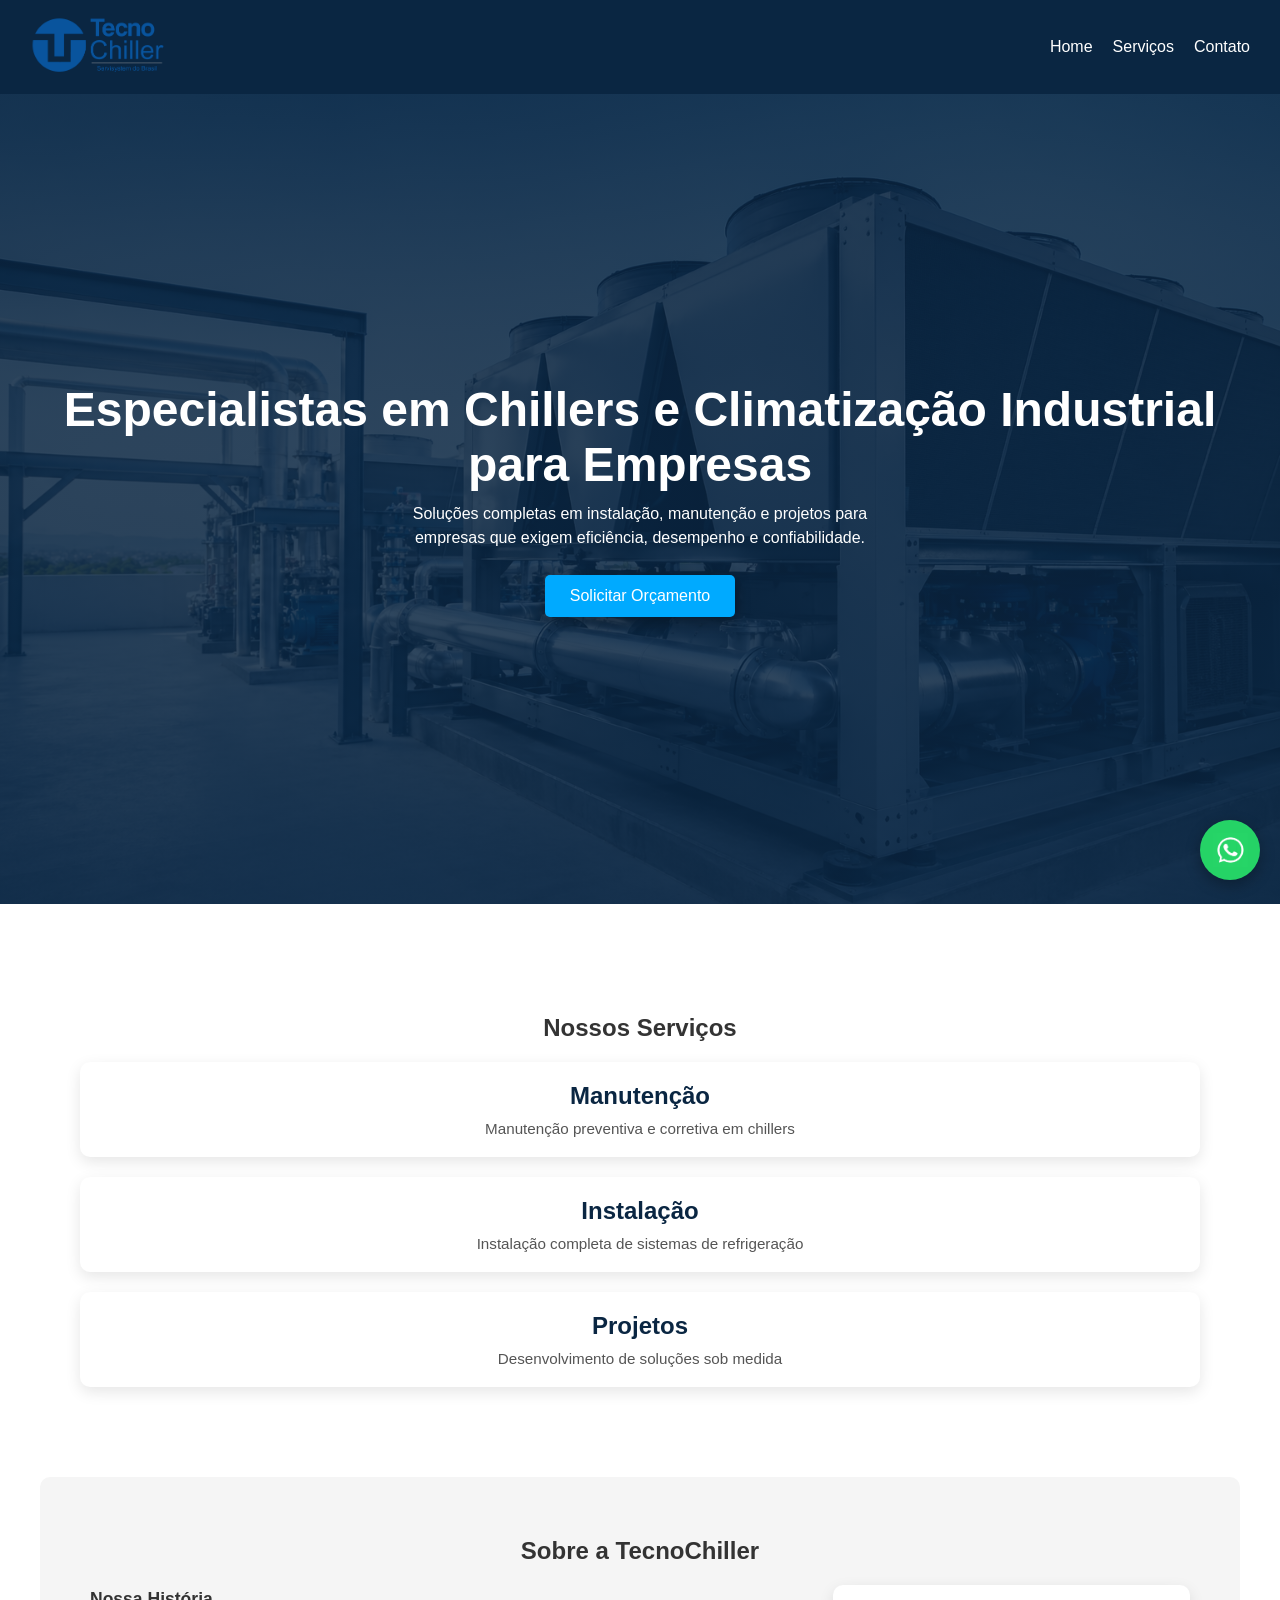
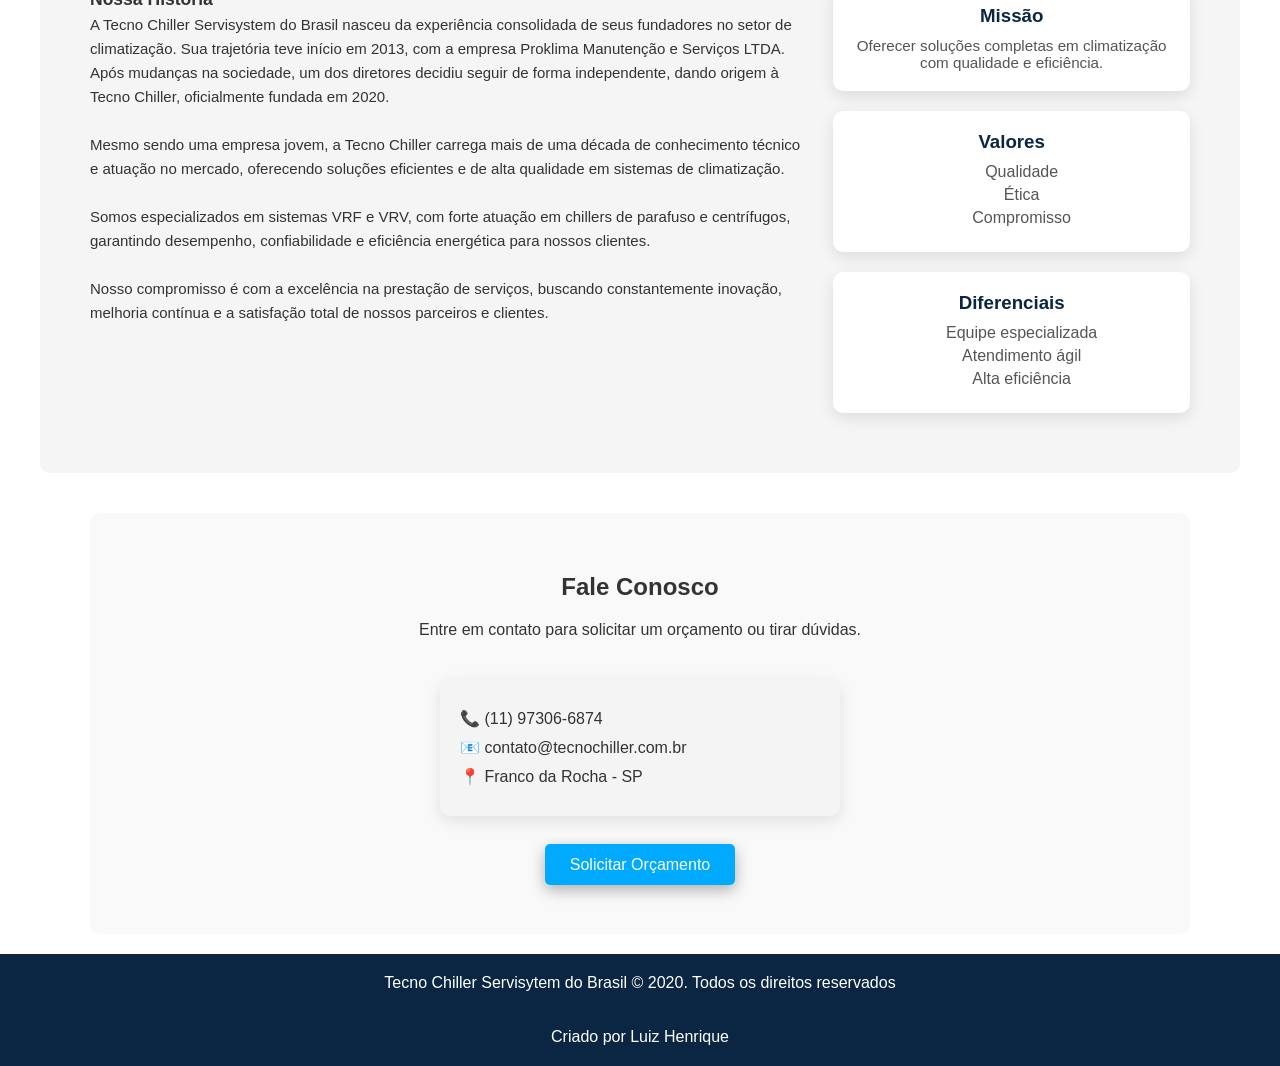
<file: index.html>
<!DOCTYPE html>
<html lang="pt-br">
<head>
    <meta charset="UTF-8">
    <meta name="viewport" content="width=device-width, initial-scale=1.0">
    <link rel="icon" type="image/svg+xml" href="assets/img/favicon.png">
    <link rel="stylesheet" href="./css/style.css">
    <title>TecnoChiller</title>
</head>
<body>
    
    <div id="menu-container"></div>

    <main>

         <section class="hero">
            
            <h1>Especialistas em Chillers e Climatização Industrial para Empresas</h1>
            <p>Soluções completas em instalação, manutenção e projetos para empresas que exigem eficiência, desempenho e confiabilidade.</p>
            <a href="pages/contato.html" class="btn">Solicitar Orçamento</a>
        
        </section>

    <!-- SERVIÇOS -->
        <section class="servicos">
            
            <h2>Nossos Serviços</h2>

        <div class="cards">

            <div class="card">
                <h3>Manutenção</h3>
                <p>Manutenção preventiva e corretiva em chillers</p>
            </div>

            <div class="card">
                <h3>Instalação</h3>
                <p>Instalação completa de sistemas de refrigeração</p>
            </div>

            <div class="card">
                <h3>Projetos</h3>
                <p>Desenvolvimento de soluções sob medida</p>
            </div>

        </div>

        </section>

          <!-- SOBRE -->
        <section class="sobre">
            <h2>Sobre a TecnoChiller</h2>
            
            <div class="sobre-container">

                <div class="historia">
                    <h3>Nossa História</h3>
                    <p>
                        A Tecno Chiller Servisystem do Brasil nasceu da experiência consolidada de seus fundadores no setor de climatização. Sua trajetória teve início em 2013, com a empresa Proklima Manutenção e Serviços LTDA. Após mudanças na sociedade, um dos diretores decidiu seguir de forma independente, dando origem à Tecno Chiller, oficialmente fundada em 2020.
                    <br><br>
                    Mesmo sendo uma empresa jovem, a Tecno Chiller carrega mais de uma década de conhecimento técnico e atuação no mercado, oferecendo soluções eficientes e de alta qualidade em sistemas de climatização.
                    <br><br>
                    Somos especializados em sistemas VRF e VRV, com forte atuação em chillers de parafuso e centrífugos, garantindo desempenho, confiabilidade e eficiência energética para nossos clientes.
                    <br><br>
                    Nosso compromisso é com a excelência na prestação de serviços, buscando constantemente inovação, melhoria contínua e a satisfação total de nossos parceiros e clientes.

                    </p>
                </div>

                <div class="lado-direito">

                    <div class="card">

                        <h3>Missão</h3>
                        <p>Oferecer soluções completas em climatização com qualidade e eficiência.</p>

                    </div>

                    <div class="card">
                        
                        <h3>Valores</h3>
                        <ul>
                            <li>Qualidade</li>
                            <li>Ética</li>
                            <li>Compromisso</li>
                        </ul>

                    </div>

                      <div class="card">

                            <h3>Diferenciais</h3>
                            <ul>
                                <li>Equipe especializada</li>
                                <li>Atendimento ágil</li>
                                <li>Alta eficiência</li>
                            </ul>

                        </div>


                </div>

            </div>

        </section>

        <!-- CONTATO -->
        <section class="contato">
            
            <h2>Fale Conosco</h2>
            <p>Entre em contato para solicitar um orçamento ou tirar dúvidas.</p>

            <div class="contato-box">
                <p>📞 (11) 97306-6874</p>
                <p>📧 contato@tecnochiller.com.br</p>
                <p>📍 Franco da Rocha - SP</p>
            </div>

            <a href="https://wa.me/5511973066874" class="btn">Solicitar Orçamento</a>
 
        </section>

    </main>

    <a href="https://wa.me/5511973066874"
        class="whatsapp-btn"
        target="_blank">
        <img src="./assets/img/whatsapp.webp" width="35">
    </a>

    <div id="footer-container"></div>

    <script src="./js/script.js"></script>
</body>
</html>
</file>
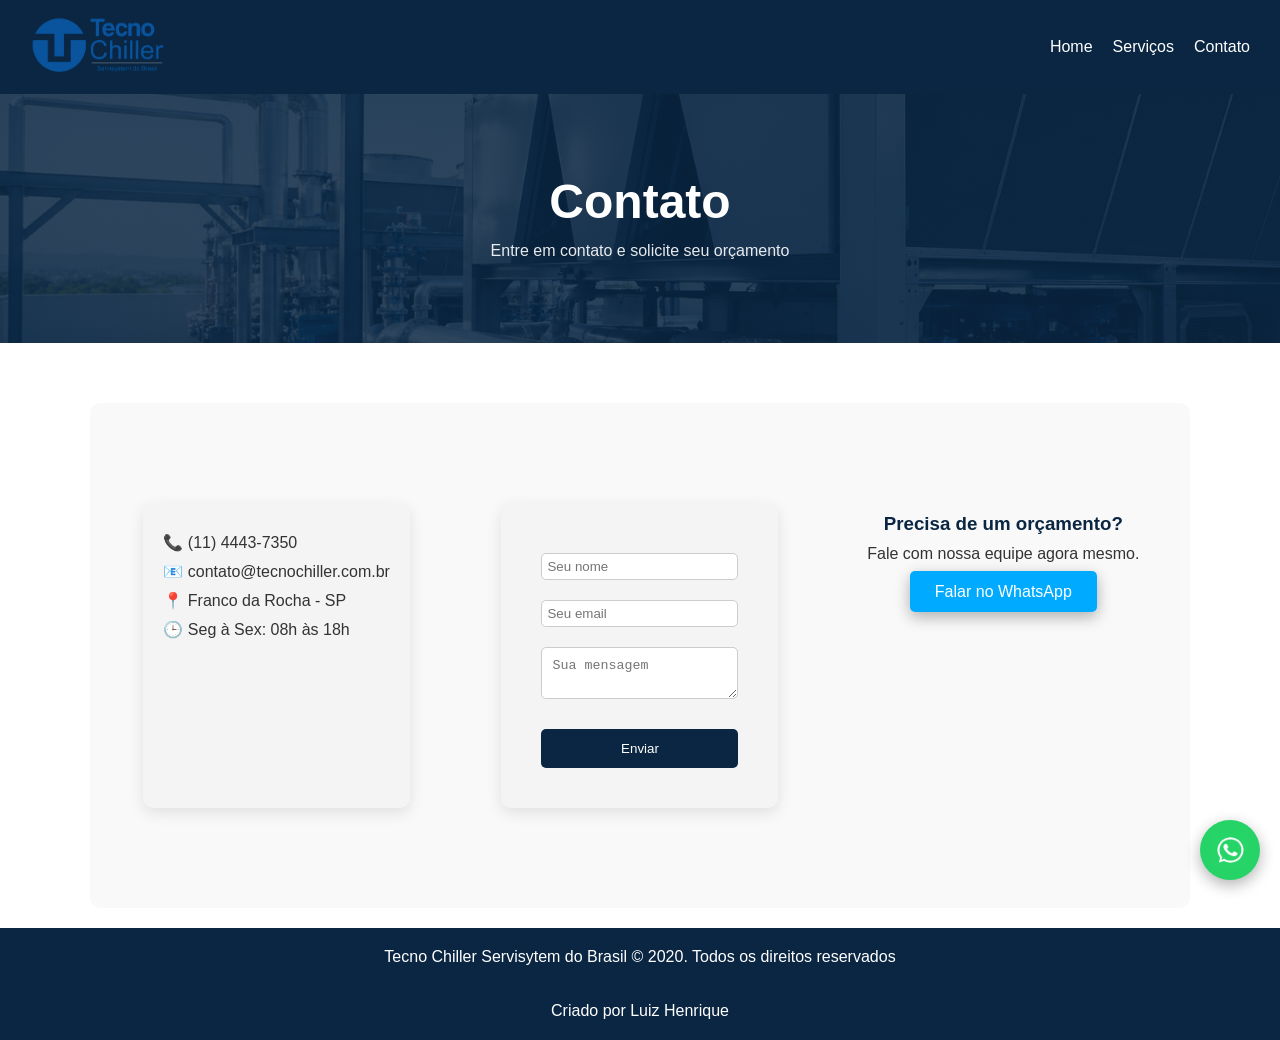
<file: pages/contato.html>
<!DOCTYPE html>
<html lang="pt-br">
<head>
    <meta charset="UTF-8">
    <meta name="viewport" content="width=device-width, initial-scale=1.0">

    <link rel="stylesheet" href="../css/style.css">
    <title>Contato</title>
</head>
<body>

        <div id="menu-container"></div>
    
    <main>
        <section class="pagina-topo">
            <h1>Contato</h1>
            <p>Entre em contato e solicite seu orçamento</p>
        </section>

        <section class="contato">

            <div class="contato-container">

                <div class="contato-box">
                    
                    <p>📞 (11) 4443-7350</p>
                    <p>📧 contato@tecnochiller.com.br</p>
                    <p>📍 Franco da Rocha - SP</p>
                    <p>🕒 Seg à Sex: 08h às 18h</p>

                </div>

                <form class="contato-box"
                      action="https://formspree.io/f/xjglkgjk"
                      method="post"
                >
                    
                    <input type="text" name="nome" placeholder="Seu nome" required>

                    <input type="email" name="email" placeholder="Seu email" required>

                    <textarea name="mensagem" placeholder="Sua mensagem"></textarea>

                    <input type="hidden" name="_subject" value = "Novo contato pelo site">

                    <button type="submit">Enviar</button>

                </form>

                <p class="form-sucesso" style="display:none;"> 
                     ✅ Mensagem enviada com sucesso!
                </p>

                <div class="contato-cta">
                    
                    <h3>Precisa de um orçamento?</h3>
                    <p>Fale com nossa equipe agora mesmo.</p>
                    
                    
                    <a href="https://wa.me/5511999999999" class="btn">
                    Falar no WhatsApp
                    </a>
                </div>


            </div>

    </section>

    </main>
    
    <a href="https://wa.me/5511973066874"
        class="whatsapp-btn"
        target="_blank">
        <img src="../assets/img/whatsapp.webp" width="35">
    </a>


    <div id="footer-container"></div>

    <script src="../js/script.js"></script>
</body>
</html>
</file>
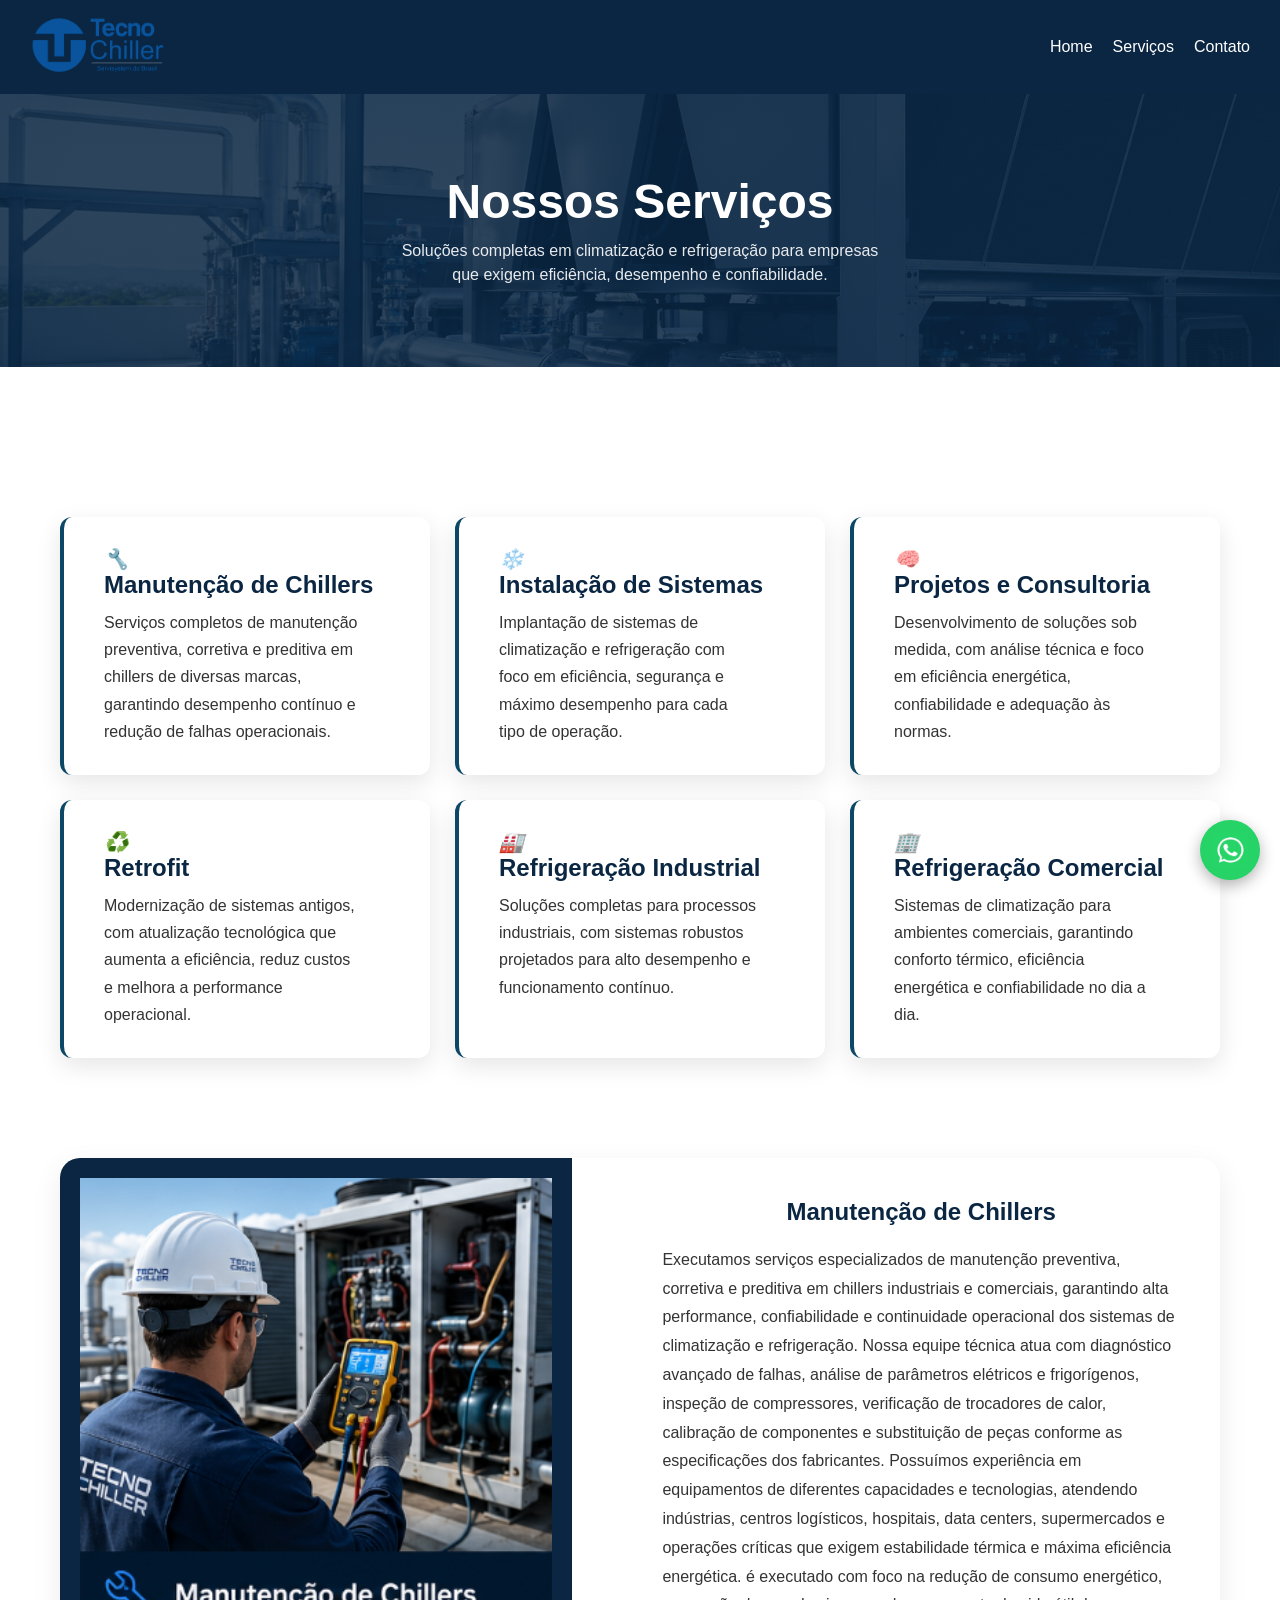
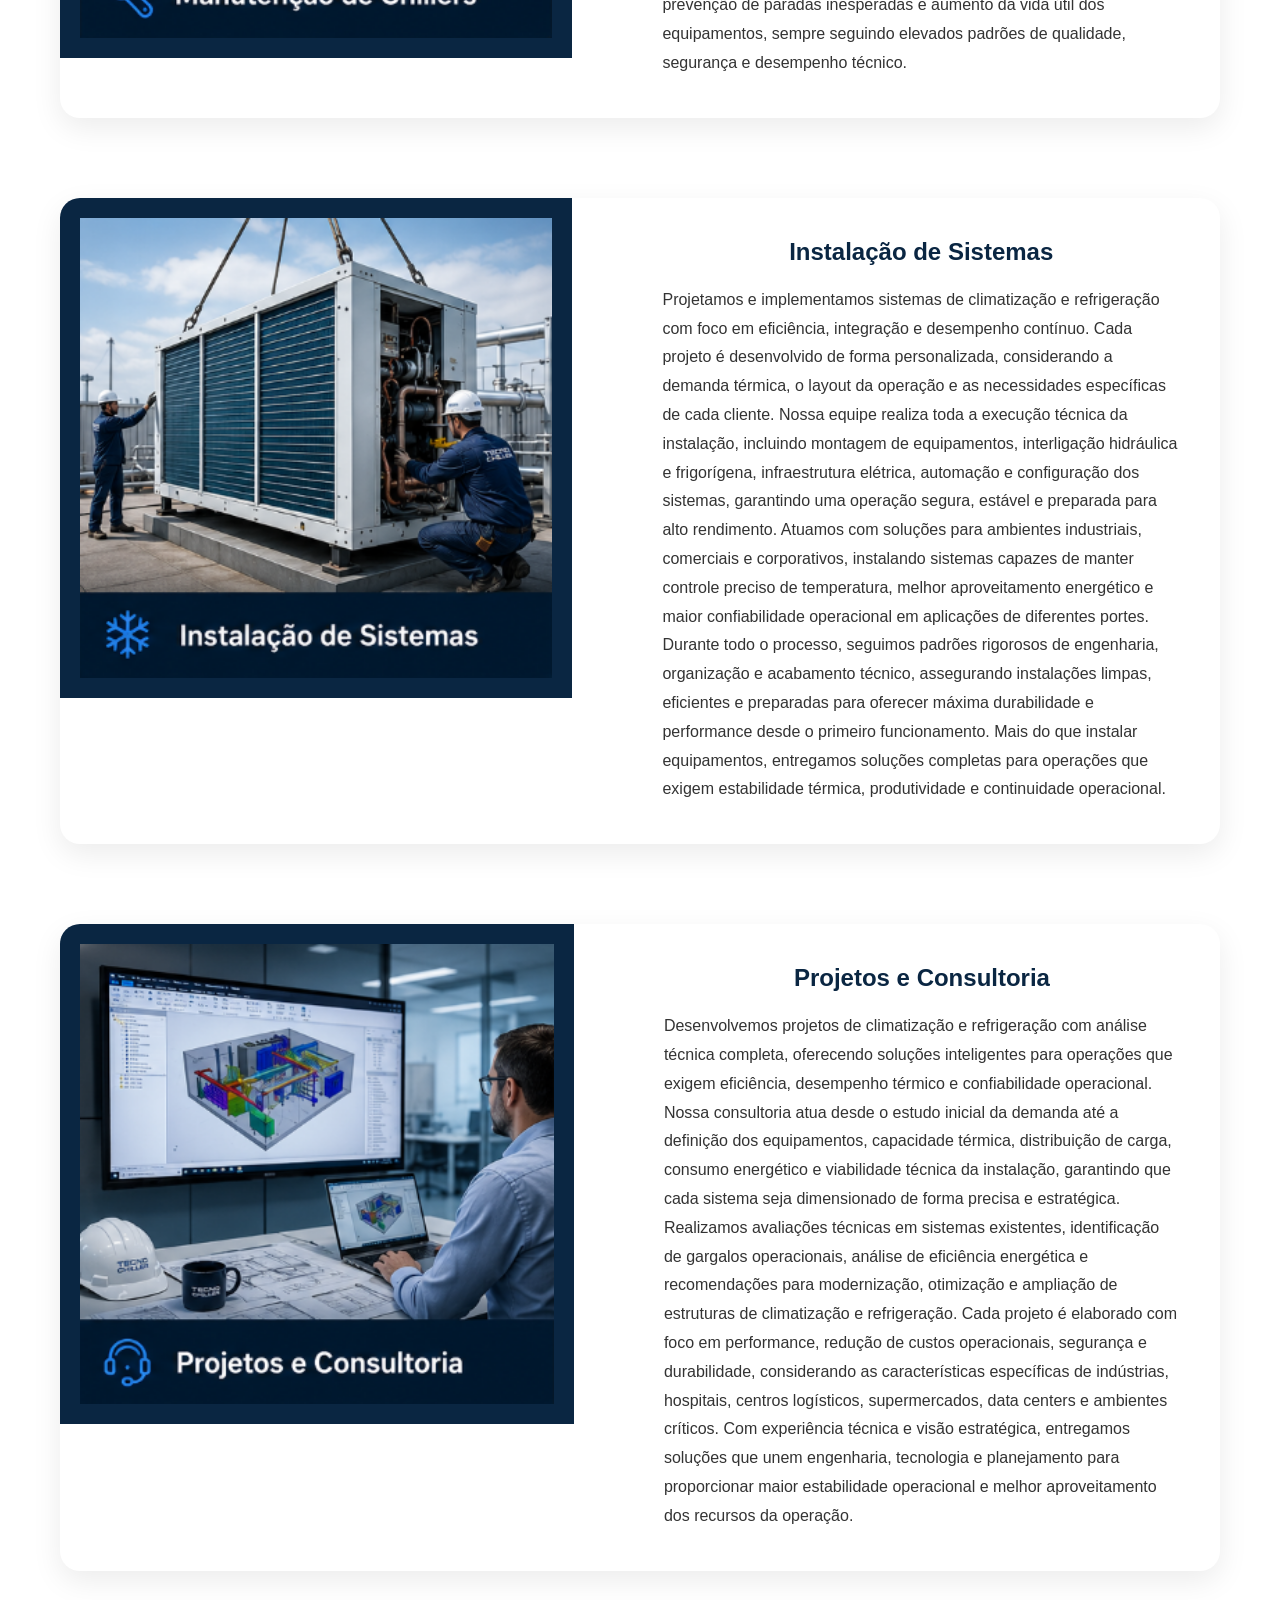
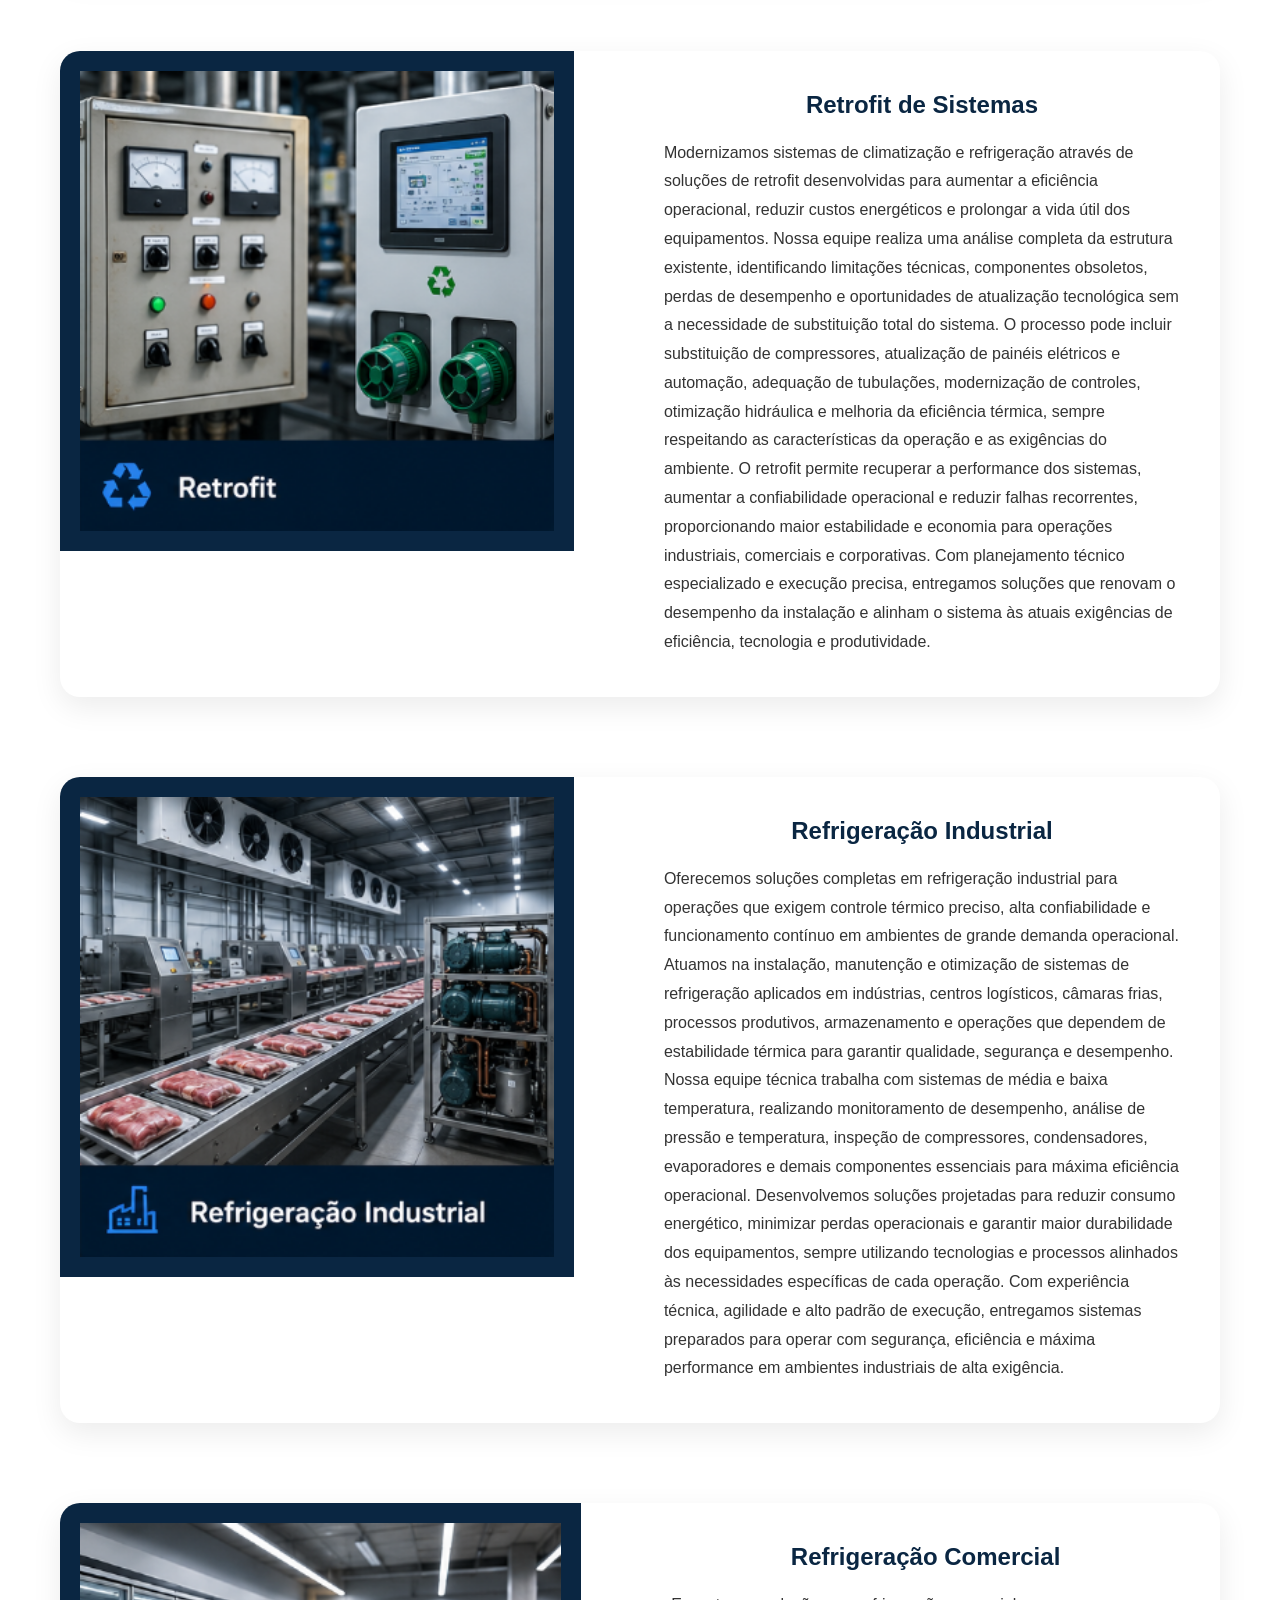
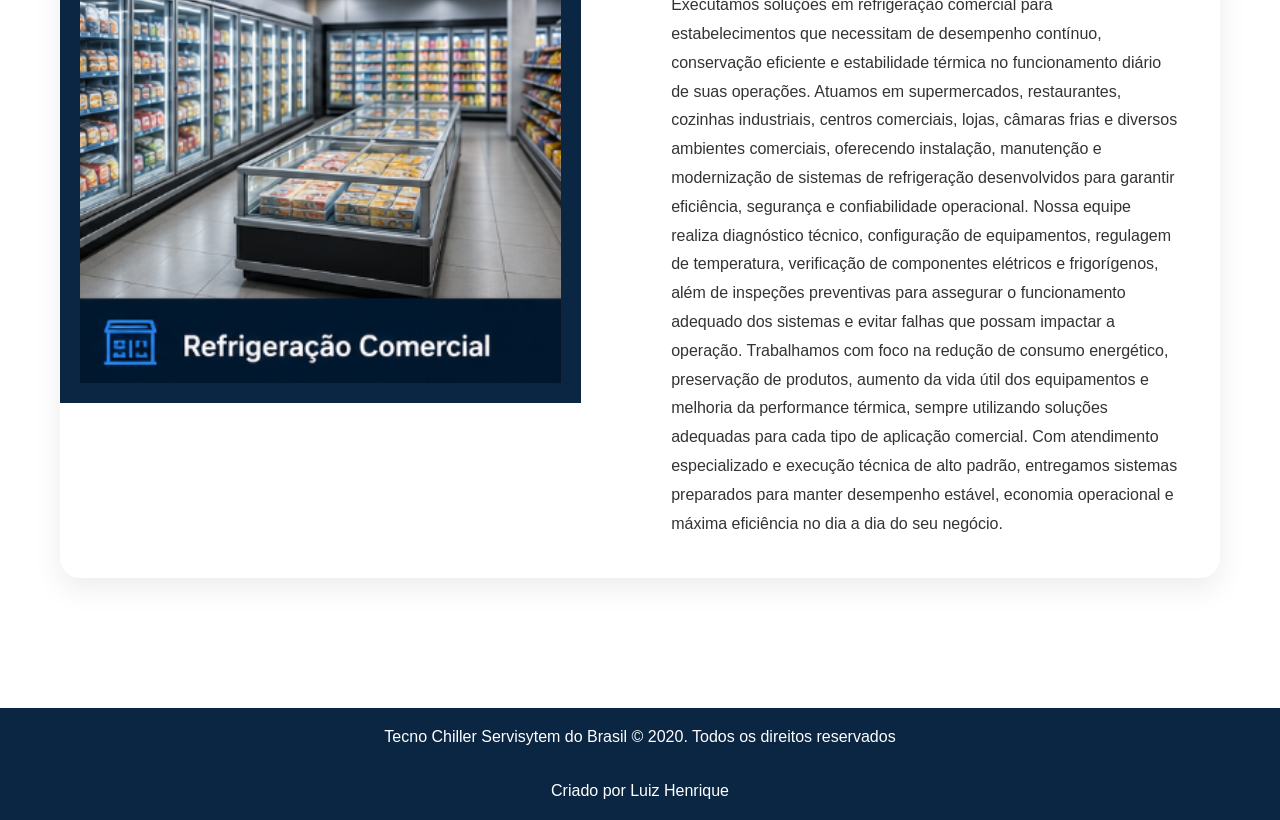
<file: pages/servicos.html>
<!DOCTYPE html>
<html lang="pt-br">
<head>
    <meta charset="UTF-8">
    <meta name="viewport" content="width=device-width, initial-scale=1.0">
    <link rel="icon" type="image/svg+xml" href="../assets/img/favicon.png">
    <link rel="stylesheet" href="../css/style.css">
    <title>TecnoChiller</title>
</head>
<body>

   <div id="menu-container"></div>

   <main>
        <section class="pagina-topo">
            <h1>Nossos Serviços</h1>
            <p>Soluções completas em climatização e refrigeração para empresas que exigem eficiência, desempenho e confiabilidade.</p>
        </section>

        <section class="servicos">

            <div class="servicos-cards">

                <div class="card-servico">
                    <i>🔧</i>
                    <h3> Manutenção de Chillers</h3>
                    <p>Serviços completos de manutenção preventiva, corretiva e preditiva em chillers de diversas marcas, garantindo desempenho contínuo e redução de falhas operacionais.</p>
                </div>

                <div class="card-servico">
                    <i>❄️</i>
                    <h3> Instalação de Sistemas</h3>
                    <p>Implantação de sistemas de climatização e refrigeração com foco em eficiência, segurança e máximo desempenho para cada tipo de operação.</p>
                </div>

                <div class="card-servico">
                    <i>🧠</i>
                    <h3> Projetos e Consultoria</h3>
                    <p>Desenvolvimento de soluções sob medida, com análise técnica e foco em eficiência energética, confiabilidade e adequação às normas.</p>
                </div>

                <div class="card-servico">
                    <i>♻️</i>
                    <h3> Retrofit</h3>
                    <p>Modernização de sistemas antigos, com atualização tecnológica que aumenta a eficiência, reduz custos e melhora a performance operacional.</p>
                </div>

                <div class="card-servico">
                    <i>🏭</i>
                    <h3> Refrigeração Industrial</h3>
                    <p>Soluções completas para processos industriais, com sistemas robustos projetados para alto desempenho e funcionamento contínuo.</p>
                </div>

                <div class="card-servico">
                    <i>🏢</i>
                    <h3> Refrigeração Comercial</h3>
                    <p>Sistemas de climatização para ambientes comerciais, garantindo conforto térmico, eficiência energética e confiabilidade no dia a dia.</p>
                </div>

            </div>

        </section>

        <section class="servicos">
            
            <div class="servico-detalhe">

                <img class="img-servico" src="../assets/img/manutenção.png" alt="chillers">

                <div class="card-img">
                
                    <h3>Manutenção de Chillers</h3>
                    <p>Executamos serviços especializados de manutenção preventiva, corretiva e preditiva em chillers industriais e comerciais, garantindo alta performance, confiabilidade e continuidade operacional dos sistemas de climatização e refrigeração.
                        
                    Nossa equipe técnica atua com diagnóstico avançado de falhas, análise de parâmetros elétricos e frigorígenos, inspeção de compressores, verificação de trocadores de calor, calibração de componentes e substituição de peças conforme as especificações dos fabricantes.
                       
                    Possuímos experiência em equipamentos de diferentes capacidades e tecnologias, atendendo indústrias, centros logísticos, hospitais, data centers, supermercados e operações críticas que exigem estabilidade térmica e máxima eficiência energética.
                        
                    é executado com foco na redução de consumo energético, prevenção de paradas inesperadas e aumento da vida útil dos equipamentos, sempre seguindo elevados padrões de qualidade, segurança e desempenho técnico.</p>
                </div>
            </div>
            
            <div class="servico-detalhe">

                <img class="img-servico" src="../assets/img/instalação.png" alt="instalação-chiller ">

                <div class="card-img">
                
                    <h3>Instalação de Sistemas</h3>
                    <p>Projetamos e implementamos sistemas de climatização e refrigeração com foco em eficiência, integração e desempenho contínuo. Cada projeto é desenvolvido de forma personalizada, considerando a demanda térmica, o layout da operação e as necessidades específicas de cada cliente.
                        
                    Nossa equipe realiza toda a execução técnica da instalação, incluindo montagem de equipamentos, interligação hidráulica e frigorígena, infraestrutura elétrica, automação e configuração dos sistemas, garantindo uma operação segura, estável e preparada para alto rendimento.
                        
                    Atuamos com soluções para ambientes industriais, comerciais e corporativos, instalando sistemas capazes de manter controle preciso de temperatura, melhor aproveitamento energético e maior confiabilidade operacional em aplicações de diferentes portes.
                        
                    Durante todo o processo, seguimos padrões rigorosos de engenharia, organização e acabamento técnico, assegurando instalações limpas, eficientes e preparadas para oferecer máxima durabilidade e performance desde o primeiro funcionamento.
                        
                    Mais do que instalar equipamentos, entregamos soluções completas para operações que exigem estabilidade térmica, produtividade e continuidade operacional.</p>
                </div>
            </div>

            <div class="servico-detalhe">
                
                <img class="img-servico" src="../assets/img/projetos.png" alt="projetoseconsultoria">

                <div class="card-img">

                    <h3>Projetos e Consultoria</h3>
                    <p>Desenvolvemos projetos de climatização e refrigeração com análise técnica completa, oferecendo soluções inteligentes para operações que exigem eficiência, desempenho térmico e confiabilidade operacional.
                        
                    Nossa consultoria atua desde o estudo inicial da demanda até a definição dos equipamentos, capacidade térmica, distribuição de carga, consumo energético e viabilidade técnica da instalação, garantindo que cada sistema seja dimensionado de forma precisa e estratégica.
                        
                    Realizamos avaliações técnicas em sistemas existentes, identificação de gargalos operacionais, análise de eficiência energética e recomendações para modernização, otimização e ampliação de estruturas de climatização e refrigeração.
                        
                    Cada projeto é elaborado com foco em performance, redução de custos operacionais, segurança e durabilidade, considerando as características específicas de indústrias, hospitais, centros logísticos, supermercados, data centers e ambientes críticos.
                        
                    Com experiência técnica e visão estratégica, entregamos soluções que unem engenharia, tecnologia e planejamento para proporcionar maior estabilidade operacional e melhor aproveitamento dos recursos da operação.</p>
                </div>
            </div>

            <div class="servico-detalhe">
                
                <img class="img-servico" src="../assets/img/retrofit.png" alt="retrofit">

                <div class="card-img">
                
                    <h3>Retrofit de Sistemas</h3>
                    <p>Modernizamos sistemas de climatização e refrigeração através de soluções de retrofit desenvolvidas para aumentar a eficiência operacional, reduzir custos energéticos e prolongar a vida útil dos equipamentos.
                        
                    Nossa equipe realiza uma análise completa da estrutura existente, identificando limitações técnicas, componentes obsoletos, perdas de desempenho e oportunidades de atualização tecnológica sem a necessidade de substituição total do sistema.
                    
                    O processo pode incluir substituição de compressores, atualização de painéis elétricos e automação, adequação de tubulações, modernização de controles, otimização hidráulica e melhoria da eficiência térmica, sempre respeitando as características da operação e as exigências do ambiente.
                        
                    O retrofit permite recuperar a performance dos sistemas, aumentar a confiabilidade operacional e reduzir falhas recorrentes, proporcionando maior estabilidade e economia para operações industriais, comerciais e corporativas.
                        
                    Com planejamento técnico especializado e execução precisa, entregamos soluções que renovam o desempenho da instalação e alinham o sistema às atuais exigências de eficiência, tecnologia e produtividade.</p>
                </div>
            </div>

            <div class="servico-detalhe">
                
                <img class="img-servico" src="../assets/img/refrigeraçãoindustrial.png " alt="refrigeraçãoindustrial">

                <div class="card-img">                

                    <h3>Refrigeração Industrial</h3>
                    <p>Oferecemos soluções completas em refrigeração industrial para operações que exigem controle térmico preciso, alta confiabilidade e funcionamento contínuo em ambientes de grande demanda operacional.
                        
                    Atuamos na instalação, manutenção e otimização de sistemas de refrigeração aplicados em indústrias, centros logísticos, câmaras frias, processos produtivos, armazenamento e operações que dependem de estabilidade térmica para garantir qualidade, segurança e desempenho.
                        
                    Nossa equipe técnica trabalha com sistemas de média e baixa temperatura, realizando monitoramento de desempenho, análise de pressão e temperatura, inspeção de compressores, condensadores, evaporadores e demais componentes essenciais para máxima eficiência operacional.
                        
                    Desenvolvemos soluções projetadas para reduzir consumo energético, minimizar perdas operacionais e garantir maior durabilidade dos equipamentos, sempre utilizando tecnologias e processos alinhados às necessidades específicas de cada operação.
                        
                    Com experiência técnica, agilidade e alto padrão de execução, entregamos sistemas preparados para operar com segurança, eficiência e máxima performance em ambientes industriais de alta exigência.</p>
                </div>
            </div>

            <div class="servico-detalhe">

                <img class="img-servico" src="../assets/img/refrigeraçãocomercial.png" alt="refrigeraçãocomercial">

                <div class="card-img">
                    
                    <h3>Refrigeração Comercial</h3>
                    <p>Executamos soluções em refrigeração comercial para estabelecimentos que necessitam de desempenho contínuo, conservação eficiente e estabilidade térmica no funcionamento diário de suas operações.
                        
                    Atuamos em supermercados, restaurantes, cozinhas industriais, centros comerciais, lojas, câmaras frias e diversos ambientes comerciais, oferecendo instalação, manutenção e modernização de sistemas de refrigeração desenvolvidos para garantir eficiência, segurança e    confiabilidade operacional.
                        
                    Nossa equipe realiza diagnóstico técnico, configuração de equipamentos, regulagem de temperatura, verificação de componentes elétricos e frigorígenos, além de inspeções preventivas para assegurar o funcionamento adequado dos sistemas e evitar falhas que possam impactar a operação.
                        
                    Trabalhamos com foco na redução de consumo energético, preservação de produtos, aumento da vida útil dos equipamentos e melhoria da performance térmica, sempre utilizando soluções adequadas para cada tipo de aplicação comercial.
                        
                    Com atendimento especializado e execução técnica de alto padrão, entregamos sistemas preparados para manter desempenho estável, economia operacional e máxima eficiência no dia a dia do seu negócio.</p>
                </div>
            </div>

        </section>

   </main>

   <a href="https://wa.me/5511973066874"
        class="whatsapp-btn"
        target="_blank">
        <img src="../assets/img/whatsapp.webp" width="35">
    </a>


    <div id="footer-container"></div>

    <script src="../js/script.js"></script>
</body>
</html>
</file>
<file: css/style.css>
* {
    margin: 0;
    padding: 0;
    box-sizing: border-box;
}

:root {
    --text: #333;
}

html, body {
    height: 100%;
    font-family: Arial, Helvetica, sans-serif;
}

body {
    display: flex;
    flex-direction: column;
    color: var(--text);

    overflow-x: hidden;
}

main {
    flex: 1;
}

section {
    margin-bottom: 60px;
}

h2 {
    margin-bottom: 20px;
}
/* Logo */

.logo img {
    height: 60px;
    object-fit: contain;
}

/* Header */
.header {
    background: #0a2642 !important; 
    padding: 15px 30px;
}

.nav {
    display: flex;
    justify-content: space-between;
    align-items: center;
}

.logo {
    color: white;
}

/* Links */
.nav-links {
    list-style: none;
    display: flex;
    gap: 20px;

    z-index: 999;
}

.nav-links a {
    color: white;
    text-decoration: none;
    transition: 0.3s;
}

.nav-links a:hover{
     color: #00aaff;
}

/* hero */
.hero {
    height: 90vh;

    background: linear-gradient(to right, rgba(10,38,66,0.85), rgba(10,38,66,0.85)),
    url('../assets/img/img-chiller.png');

    background-size: cover;
    background-position: center;

    color: white;
    
    display: flex;
    flex-direction: column;
    justify-content: center;
    align-items: center;

    text-align: center;
    padding: 0 20px;
}

.hero h1 {
    font-size: 3rem;
}

.hero p {
    max-width: 500px;
    margin: 10px auto 0;
    line-height: 1.5;
}

/*Botão orçamento*/
.btn {
    margin-top: 25px;
    padding: 12px 25px;

    background: #00aaff;
    color: white;
    text-decoration: none;

    box-shadow: 0 5px 15px  rgba(0, 0, 0, 0.3);

    border-radius: 5px;
    transition: 0.3s;
}

.btn:hover {
    background: #008ecc;
}

/* Serviços */
.servicos {
    width: 100%;
    padding: 50px 20px;
    text-align: center;

    max-width: 1200px;
    margin: 0 auto;
}

.servicos h3{
    margin-bottom: 20px;
    font-size: 1.5rem;
    color: #0a2642;
}

.servico-detalhe {
    width: 100%;

    display: flex;
    align-items: stretch;
    gap: 50px;

    margin-bottom: 80px;

    background: #fff;
    border-radius: 20px;
    overflow: hidden;

    box-shadow: 0 10px 30px rgba(0,0,0,.08);
}

.img-servico {
    width: 45%;
    height: 500px;

    object-fit: contain;
    background: #0a2642;
    padding: 20px;
}

.card-img{
    width: 55%;
    padding: 40px;

    display: flex;
    flex-direction: column;
    justify-content: center;
}

.card-img p{
    line-height: 1.8;
    text-align: left;
}

/*cards servicos*/
.servicos-cards {
    display: grid;
    grid-template-columns: repeat(auto-fit, minmax(280px, 1fr));
    gap: 25px;
    margin-top: 40px;
}

.card-servico {
    background: white;
    padding: 30px 40px;
    border-radius: 12px;

    box-shadow: 0 8px 25px rgba(0, 0, 0, 0.1);
    text-align: left;

    transition: all .4s ease;
    border-left: 4px solid #0c4866;
}

.card-servico:hover {
    transform: translateY(-8px);
    box-shadow: 0 20px 40px rgba(0,0,0,0.18);
}

.card-servico i {
    font-size: 20px;
    
}

.card-servico p{
    line-height: 1.7;
    max-width: 90%;
}

.card-servico h3 {
    margin-bottom: 10px;
}


.pagina-topo {
    padding: 80px 20px;
    background: #0a2642;
    color: white;
    text-align: center;

     background: linear-gradient(
        rgba(10,38,66,0.85),
        rgba(10,38,66,0.85)
    ),
    url('../assets/img/img-chiller.png');

    background-size: cover;
    background-position: center;
}

.pagina-topo h1 {
    font-size: 3rem;
}

.pagina-topo p {
    max-width: 500px;
    margin: 10px auto 0;
    line-height: 1.5;

    opacity: 0.9;
}

/* caixas */
.cards {
    display: flex;
    flex-direction: column;
    gap: 20px;

    padding: 0 20px;
    width: 100%;

    box-sizing: border-box;
}


.card{
    background: white;
    box-shadow: 0 5px 15px rgba(0,0,0,0.1);

    text-align: center;

    padding: 20px;
    border-radius: 10px;

    transition: .3s;

    width: 100%;

    box-sizing: border-box;

    overflow: hidden;
}


.card h3 {
    margin-bottom: 10px;
}

.card p {
    font-size: 0.95rem;
    color: #555;
}

.card:hover {
    transform: translateY(-8px);
    box-shadow: 0 10px 25px rgba(0,0,0,0.2);
}

.card ul {
    padding-left: 20px;
    color: #555;
    list-style: none;
}

.card li{
    margin-bottom: 5px;
}

/* Sobre */
.sobre {
    padding: 60px 20px;
    background: #f5f5f5;

    max-width: 1200px;
    margin: 40px auto;
    border-radius: 10px;
}

.sobre h2 {
    text-align: center;
}

.sobre-container {
    display: grid;
    grid-template-columns: 2fr 1fr;
    gap: 30px;

    max-width: 1100px;
    margin: 0 auto;

    align-items: start;
}



.historia {
    font-size: 15px;
    line-height: 1.6;
    text-align: left;
}

/* Lado direito */
.lado-direito {
    display: flex;
    flex-direction: column;
    gap: 20px;
}

.lado-direito .card {
    padding: 20px;
    width: 100%;
    box-sizing: border-box;
}

.lado-direito h3 {
    color: #0a2642;
}

/* Contato */
.contato {
    background: #f9f9f9;
    padding: 60px 20px;
    text-align: center;

    max-width: 1100px;
    margin: 20px auto;

    border-radius: 10px;
}

.contato p {
    margin: 10px 0;
    font-size: 1rem;
}

.contato-box {
    margin: 40px auto;
    background: #f4f4f4;
    padding: 20px;
    border-radius: 10px;

    max-width: 400px;
    text-align: left;

    box-shadow: 0 5px 15px rgba(0,0,0,0.1);
    transition: 0.3s;
}

.contato-box input {
    width: 100%;
    padding: 5px;
    margin: 10px 0;
    border-radius: 5px;
    border: 1px solid #ccc;
}

.contato-box textarea {
    width: 100%;
    padding: 10px;
    margin: 10px 0;
    border-radius: 5px;
    border: 1px solid #ccc;
}

.contato-box input:focus,
.contato-box textarea:focus {
    outline: none;
    border: 1px solid #00aaff;
}

.contato-box:hover {
    transform: translateY(-5px);
}

.contato-container {
    display: grid;
    grid-template-columns: repeat(3, 1fr);
    gap: 30px;

}

.contato-cta {
    margin: 50px auto;
    max-width: 300px;
    text-align: center;
}

.contato-cta h3 {
  
    color: #0a2642;
}

.contato-cta p {
    margin-bottom: 20px;
}

form.contato-box {
    display: flex;
    flex-direction: column;

    padding: 40px;
}

.contato-box button {
    margin-top: 20px;
    padding: 12px;
    border: none;
    border-radius: 5px;

    background: #0a2642;
    color: white;

    cursor: pointer;
    transition: 0.3s;
}

.contato-box button:hover {
    background: #163a5f;
}

@media (max-width: 900px) {
    .contato-container {
        grid-template-columns: 1fr;
    }
}

/* Botão whatsapp */
.whatsapp-btn {
    position: fixed;
    bottom: 20px;
    right: 20px;

    background: #25D366;
    color: white;

    font-size: 24px;
    text-decoration: none;

    width: 60px;
    height: 60px;

    display: flex;
    align-items: center;
    justify-content: center;

    border-radius: 50%;

    box-shadow: 0 5px 15px rgba(0,0,0,0.3);

    transition: 0.3s;

    z-index: 999;
}

.whatsapp-btn:hover {
    transform: scale(1.1);
}

#footer-container {
    background: #0a2642;
    padding: 20px;
    text-align: center;
    color: white;
}

 /*botao hamburger*/
.menu-toggle {
    display: none;
    font-size: 28px;
    color: white;
    cursor: pointer;
}

@media (max-width: 900px){

    

    .servico-detalhe{
        flex-direction: column;

    }

    .img-servico{
        width: 100%;
        height: 260px;
    }

    .card-img{
        width: 100%;
        padding: 30px 25px;
    }

}

@media (max-width: 768px) {
    .cards {
        flex-direction: column;
        align-items: center;
    }


     .hero {
        height: auto;
        padding: 100px 20px 60px;
    }

    .hero h1 {
        font-size: 1.8rem;
        line-height: 1.3;
    }

    .hero p {
        font-size: 0.95rem;
    }

    .hero-buttons {
        display: flex;
        flex-direction: column;
        gap: 10px;
    }

    /*botao hamburger*/
    .menu-toggle {
        display: block;
    }

    .nav-links {
        position: absolute;
        top: 60px;
        right: 0;

        background: #0a2642;
        width: 100%;

        flex-direction: column;
        align-items: center;

        display: none;
        padding: 20px 0;
    }

    .nav-links.active {
        display: flex;
    }

    .sobre-container{
        grid-template-columns: 1fr;
    }

    .sobre {
        padding: 40px 15px;
    }

    .historia {
        font-size: 14px;
    }

    .whatsapp-btn {
        width: 50px;
        height: 50px;
    }

    
}
</file>
